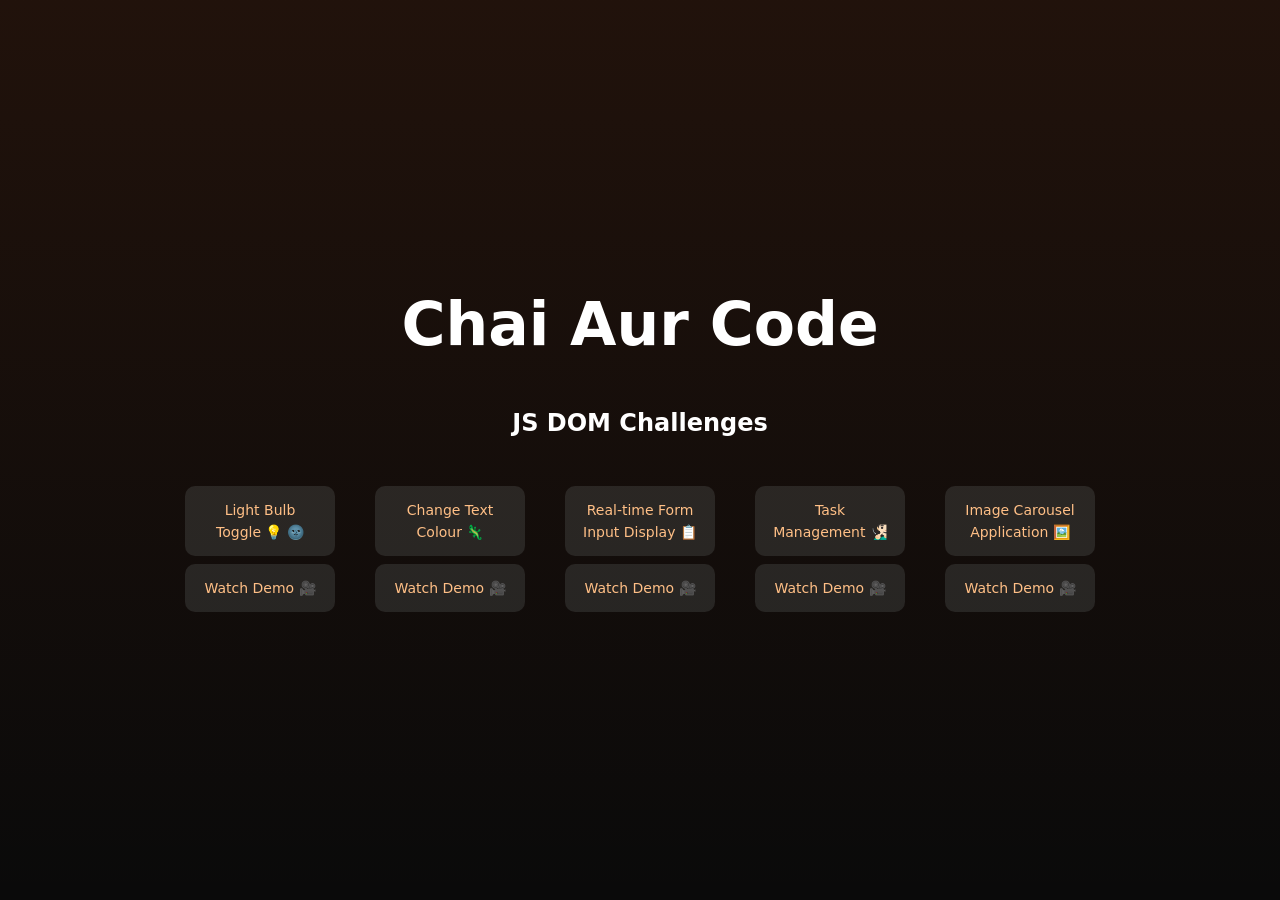
<file: index.html>
<!DOCTYPE html>
<html lang="en">
  <head>
    <meta charset="UTF-8" />
    <meta name="viewport" content="width=device-width, initial-scale=1.0" />
    <title>JS DOM Challenges</title>
    <link rel="stylesheet" href="styles.css" />
  </head>
  <body>
    <main class="main">
      <h1 class="heading">Chai Aur Code</h1>
      <h2>JS DOM Challenges</h2>

      <div class="btns">
        <div class="btn-group">
          <a href="./challenge-1/index.html">Light Bulb Toggle 💡 🌚</a>
          <a
            href="https://vimeo.com/1058105858"
            target="_blank"
            class="demo-link"
            >Watch Demo 🎥</a
          >
        </div>

        <div class="btn-group">
          <a href="./challenge-2/index.html">Change Text Colour 🦎</a>
          <a
            href="https://vimeo.com/1058105879"
            target="_blank"
            class="demo-link"
            >Watch Demo 🎥</a
          >
        </div>

        <div class="btn-group">
          <a href="./challenge-3/index.html">Real-time Form Input Display 📋</a>
          <a
            href="https://vimeo.com/1058105893"
            target="_blank"
            class="demo-link"
            >Watch Demo 🎥</a
          >
        </div>

        <div class="btn-group">
          <a href="./challenge-4/index.html">Task Management 🧏🏻‍♂️</a>
          <a
            href="https://vimeo.com/1058105921"
            target="_blank"
            class="demo-link"
            >Watch Demo 🎥</a
          >
        </div>

        <div class="btn-group">
          <a href="./challenge-5/index.html">Image Carousel Application 🖼️</a>
          <a
            href="https://vimeo.com/1058105933"
            target="_blank"
            class="demo-link"
            >Watch Demo 🎥</a
          >
        </div>
      </div>
    </main>
  </body>
</html>
</file>
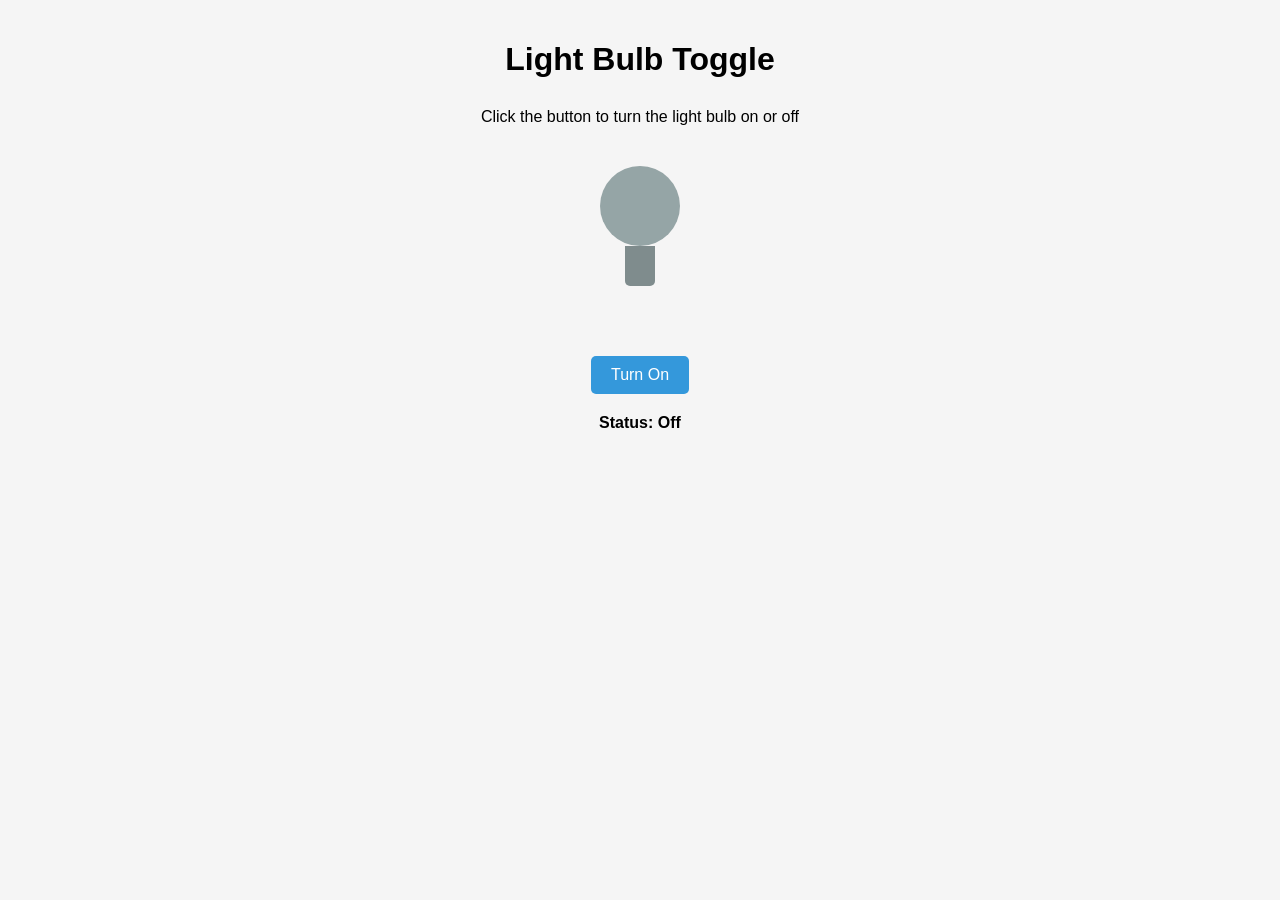
<file: challenge-1/index.html>
<!DOCTYPE html>
<html lang="en">
  <head>
    <meta charset="UTF-8" />
    <meta name="viewport" content="width=device-width, initial-scale=1.0" />
    <title>Light Bulb Toggle</title>
    <link rel="stylesheet" href="styles.css" />
  </head>
  <body id="body">
    <h1>Light Bulb Toggle</h1>
    <p>Click the button to turn the light bulb on or off</p>

    <div class="bulb-container">
      <div id="bulb" class="bulb off"></div>
      <div class="bulb-base"></div>
    </div>

    <button id="toggleButton">Turn On</button>

    <p id="status" class="switch-status">Status: Off</p>

    <script src="app.js"></script>
  </body>
</html>
</file>
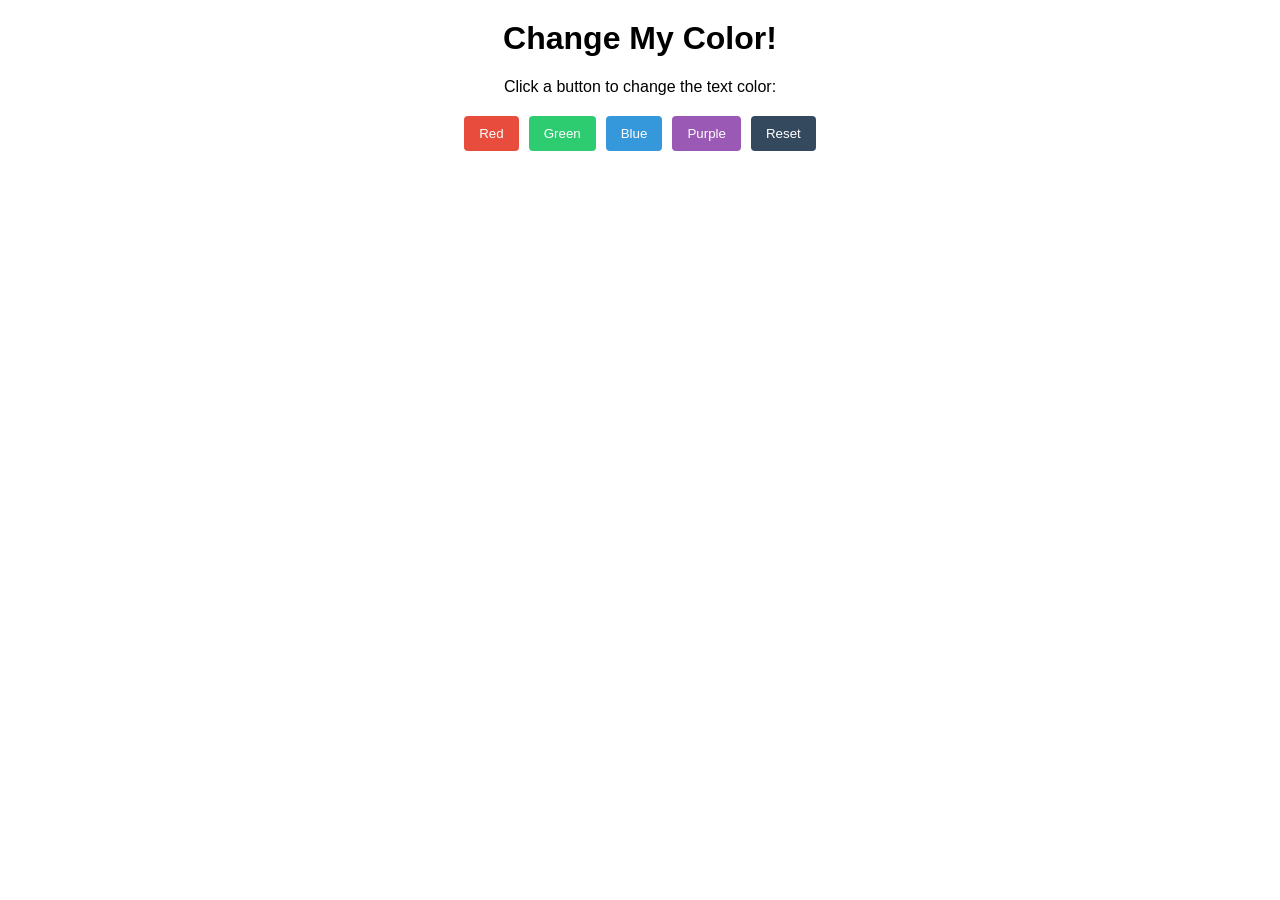
<file: challenge-2/index.html>
<html lang="en">
  <head>
    <meta charset="UTF-8" />
    <meta name="viewport" content="width=device-width, initial-scale=1.0" />
    <title>Change Text Color</title>
    <link rel="stylesheet" href="styles.css" />
  </head>
  <body>
    <h1 id="mainHeading">Change My Color!</h1>
    <p id="p-1">Click a button to change the text color:</p>

    <div class="color-buttons">
      <button id="redButton">Red</button>
      <button id="greenButton">Green</button>
      <button id="blueButton">Blue</button>
      <button id="purpleButton">Purple</button>
      <button id="resetButton">Reset</button>
    </div>

    <script src="app.js"></script>
  </body>
</html>
</file>
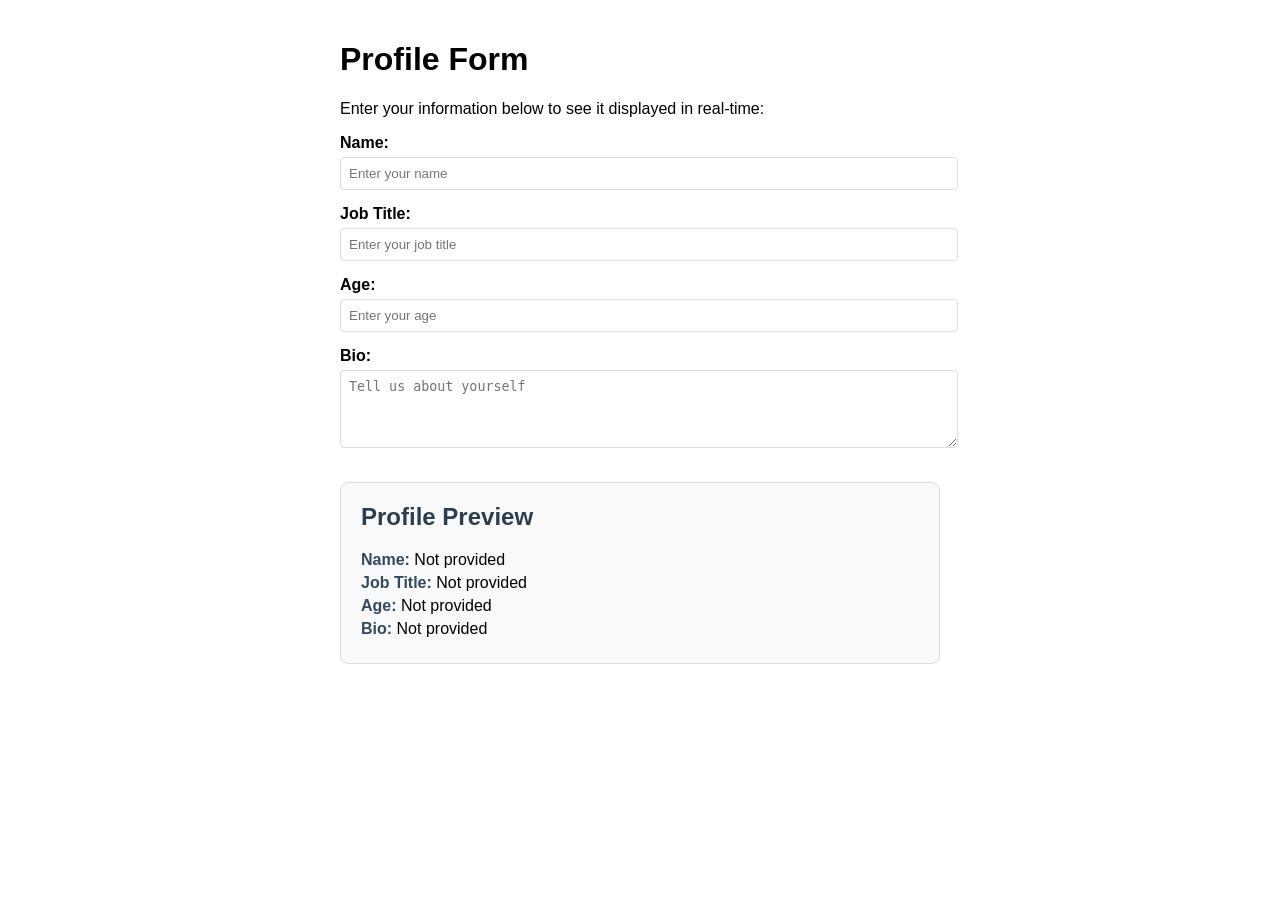
<file: challenge-3/index.html>
<!DOCTYPE html>
<html lang="en">
  <head>
    <meta charset="UTF-8" />
    <meta name="viewport" content="width=device-width, initial-scale=1.0" />
    <title>Real-time Form Input Display</title>
    <link rel="stylesheet" href="styles.css" />
  </head>
  <body>
    <h1>Profile Form</h1>
    <p>Enter your information below to see it displayed in real-time:</p>

    <div class="form-container">
      <div class="form-group">
        <label for="nameInput">Name:</label>
        <input type="text" id="nameInput" placeholder="Enter your name" />
      </div>

      <div class="form-group">
        <label for="jobInput">Job Title:</label>
        <input type="text" id="jobInput" placeholder="Enter your job title" />
      </div>

      <div class="form-group">
        <label for="ageInput">Age:</label>
        <input
          type="number"
          id="ageInput"
          min="18"
          max="120"
          placeholder="Enter your age"
        />
      </div>

      <div class="form-group">
        <label for="bioInput">Bio:</label>
        <textarea
          id="bioInput"
          rows="4"
          placeholder="Tell us about yourself"
        ></textarea>
      </div>
    </div>

    <div class="preview-card">
      <h2>Profile Preview</h2>
      <div class="profile-info">
        <p><strong>Name:</strong> <span id="nameDisplay">Not provided</span></p>
        <p>
          <strong>Job Title:</strong> <span id="jobDisplay">Not provided</span>
        </p>
        <p><strong>Age:</strong> <span id="ageDisplay">Not provided</span></p>
        <p><strong>Bio:</strong> <span id="bioDisplay">Not provided</span></p>
      </div>
    </div>

    <script src="app.js"></script>
  </body>
</html>
</file>
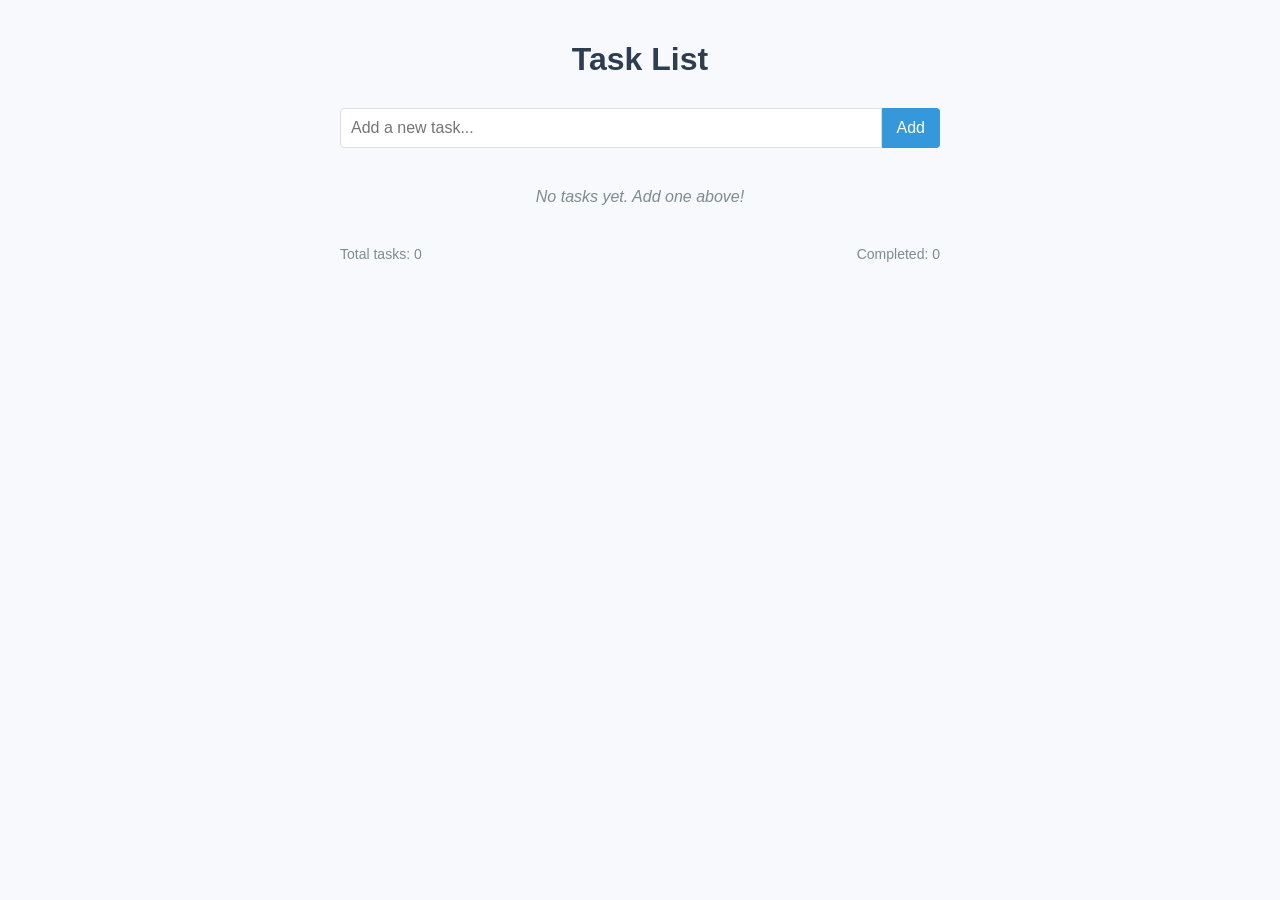
<file: challenge-4/index.html>
<!DOCTYPE html>
<html lang="en">
  <head>
    <meta charset="UTF-8" />
    <meta name="viewport" content="width=device-width, initial-scale=1.0" />
    <title>Task List Application</title>
    <link rel="stylesheet" href="styles.css" />

  </head>
  <body>
    <h1>Task List</h1>

    <div class="task-form">
      <input
        type="text"
        id="taskInput"
        class="task-input"
        placeholder="Add a new task..."
      />
      <button id="addButton" class="add-button">Add</button>
    </div>

    <ul id="taskList" class="task-list">
      <li class="empty-list">No tasks yet. Add one above!</li>
    </ul>

    <div class="task-stats">
      <span id="totalTasks">Total tasks: 0</span>
      <span id="completedTasks">Completed: 0</span>
    </div>
    <script src="app.js"></script>
  </body>
</html>
</file>
<file: styles.css>
* {
  margin: 0;
  padding: 0;
  box-sizing: border-box;
}

body {
  font-family: system-ui, -apple-system, BlinkMacSystemFont, 'Segoe UI', Roboto,
    Oxygen, Ubuntu, Cantarell, sans-serif;
  line-height: 1.6;
  color: white;
  background-color: #0a0a0a;
}

.main {
  background: linear-gradient(
    180deg,
    rgba(236, 89, 21, 0.1) 0%,
    transparent 100%
  );
  min-height: 100vh;
  padding: 2rem;
  display: flex;
  flex-direction: column;
  justify-content: center;
  align-items: center;
  gap: 2rem;
}

.heading {
  font-weight: 600;
  font-size: 60px;
}

.btns {
  display: flex;
  flex-wrap: wrap;
  gap: 1rem;
}

.btn-group {
  display: flex;
  flex-direction: column;
  align-items: center;
  gap: 0.5rem;

  margin: 12px;
  border-radius: 12px;
}

.btns a {
  text-decoration: none;
  color: #ffbf86;
  background: rgba(231, 255, 253, 0.1);
  padding: 0.8rem 1rem;
  border-radius: 10px;
  font-size: 14px;
  width: 150px;
  text-align: center;
  transition: background 0.3s ease;
}

.btns a:hover {
  background: rgba(231, 255, 253, 0.2);
}

.demo-link {
  font-size: 12px;
  background: rgba(255, 255, 255, 0.1);
  color: #80c4ff;
  padding: 0.5rem 1rem;
  border-radius: 8px;
}

.demo-link:hover {
  background: rgba(255, 255, 255, 0.2);
}
</file>
<file: challenge-1/styles.css>
body {
  font-family: Arial, sans-serif;
  max-width: 600px;
  margin: 0 auto;
  padding: 20px;
  text-align: center;
  background-color: #f5f5f5;
  transition: background-color 0.3s ease;
}

.dark-mode {
  background-color: #333;
  color: white;
}

h1 {
  margin-bottom: 30px;
}

.bulb-container {
  margin: 40px auto;
  position: relative;
  width: 100px;
  height: 150px;
}

.bulb {
  width: 80px;
  height: 80px;
  background-color: #f1c40f;
  border-radius: 50%;
  position: absolute;
  top: 0;
  left: 50%;
  transform: translateX(-50%);
  box-shadow: 0 0 50px rgba(241, 196, 15, 0.5);
  transition: all 0.3s ease;
}

.bulb.off {
  background-color: #95a5a6;
  box-shadow: none;
}

.bulb-base {
  width: 30px;
  height: 40px;
  background-color: #7f8c8d;
  position: absolute;
  top: 80px;
  left: 50%;
  transform: translateX(-50%);
  border-radius: 0 0 5px 5px;
}

button {
  padding: 10px 20px;
  background-color: #3498db;
  color: white;
  border: none;
  border-radius: 5px;
  cursor: pointer;
  font-size: 16px;
  transition: background-color 0.3s;
}

button:hover {
  background-color: #2980b9;
}

.switch-status {
  margin-top: 20px;
  font-weight: bold;
}
</file>
<file: challenge-2/styles.css>
body {
  font-family: Arial, sans-serif;
  max-width: 600px;
  margin: 0 auto;
  padding: 20px;
  text-align: center;
}
h1 {
  transition: color 0.3s ease;
}
.color-buttons {
  display: flex;
  justify-content: center;
  gap: 10px;
  margin: 20px 0;
}
button {
  padding: 10px 15px;
  border: none;
  border-radius: 4px;
  cursor: pointer;
  color: white;
}
#redButton {
  background-color: #e74c3c;
}
#greenButton {
  background-color: #2ecc71;
}
#blueButton {
  background-color: #3498db;
}
#purpleButton {
  background-color: #9b59b6;
}
#resetButton {
  background-color: #34495e;
}
</file>
<file: challenge-3/styles.css>
body {
  font-family: Arial, sans-serif;
  max-width: 600px;
  margin: 0 auto;
  padding: 20px;
}
.form-group {
  margin-bottom: 15px;
}
label {
  display: block;
  margin-bottom: 5px;
  font-weight: bold;
}
input,
textarea,
select {
  width: 100%;
  padding: 8px;
  border: 1px solid #ddd;
  border-radius: 4px;
}
.preview-card {
  margin-top: 30px;
  border: 1px solid #ddd;
  border-radius: 8px;
  padding: 20px;
  background-color: #f9f9f9;
}
h2 {
  margin-top: 0;
  color: #2c3e50;
}
.profile-info p {
  margin: 5px 0;
}
.profile-info strong {
  color: #34495e;
}
</file>
<file: challenge-4/styles.css>
body {
  font-family: 'Segoe UI', Tahoma, Geneva, Verdana, sans-serif;
  max-width: 600px;
  margin: 0 auto;
  padding: 20px;
  background-color: #f7f9fc;
}

h1 {
  color: #2c3e50;
  text-align: center;
  margin-bottom: 30px;
}

.task-form {
  display: flex;
  margin-bottom: 20px;
}

.task-input {
  flex: 1;
  padding: 10px;
  font-size: 16px;
  border: 1px solid #ddd;
  border-radius: 4px 0 0 4px;
}

.add-button {
  padding: 10px 15px;
  background-color: #3498db;
  color: white;
  border: none;
  border-radius: 0 4px 4px 0;
  cursor: pointer;
  font-size: 16px;
}

.add-button:hover {
  background-color: #2980b9;
}

.task-list {
  list-style: none;
  padding: 0;
}

.task-item {
  display: flex;
  align-items: center;
  padding: 12px 15px;
  background-color: white;
  border-radius: 4px;
  margin-bottom: 10px;
  box-shadow: 0 2px 5px rgba(0, 0, 0, 0.1);
  animation: fadeIn 0.3s ease;
}

@keyframes fadeIn {
  from {
    opacity: 0;
    transform: translateY(-10px);
  }
  to {
    opacity: 1;
    transform: translateY(0);
  }
}

.task-text {
  flex: 1;
  margin-left: 10px;
}

.complete-checkbox {
  width: 18px;
  height: 18px;
  cursor: pointer;
}

.task-item.completed .task-text {
  text-decoration: line-through;
  color: #95a5a6;
}

.delete-button {
  background-color: #e74c3c;
  color: white;
  border: none;
  border-radius: 4px;
  padding: 5px 10px;
  cursor: pointer;
  font-size: 14px;
  opacity: 0.8;
  transition: opacity 0.2s;
}

.delete-button:hover {
  opacity: 1;
}

.empty-list {
  text-align: center;
  color: #7f8c8d;
  font-style: italic;
  padding: 20px;
}

.task-stats {
  display: flex;
  justify-content: space-between;
  margin-top: 20px;
  color: #7f8c8d;
  font-size: 14px;
}
</file>
